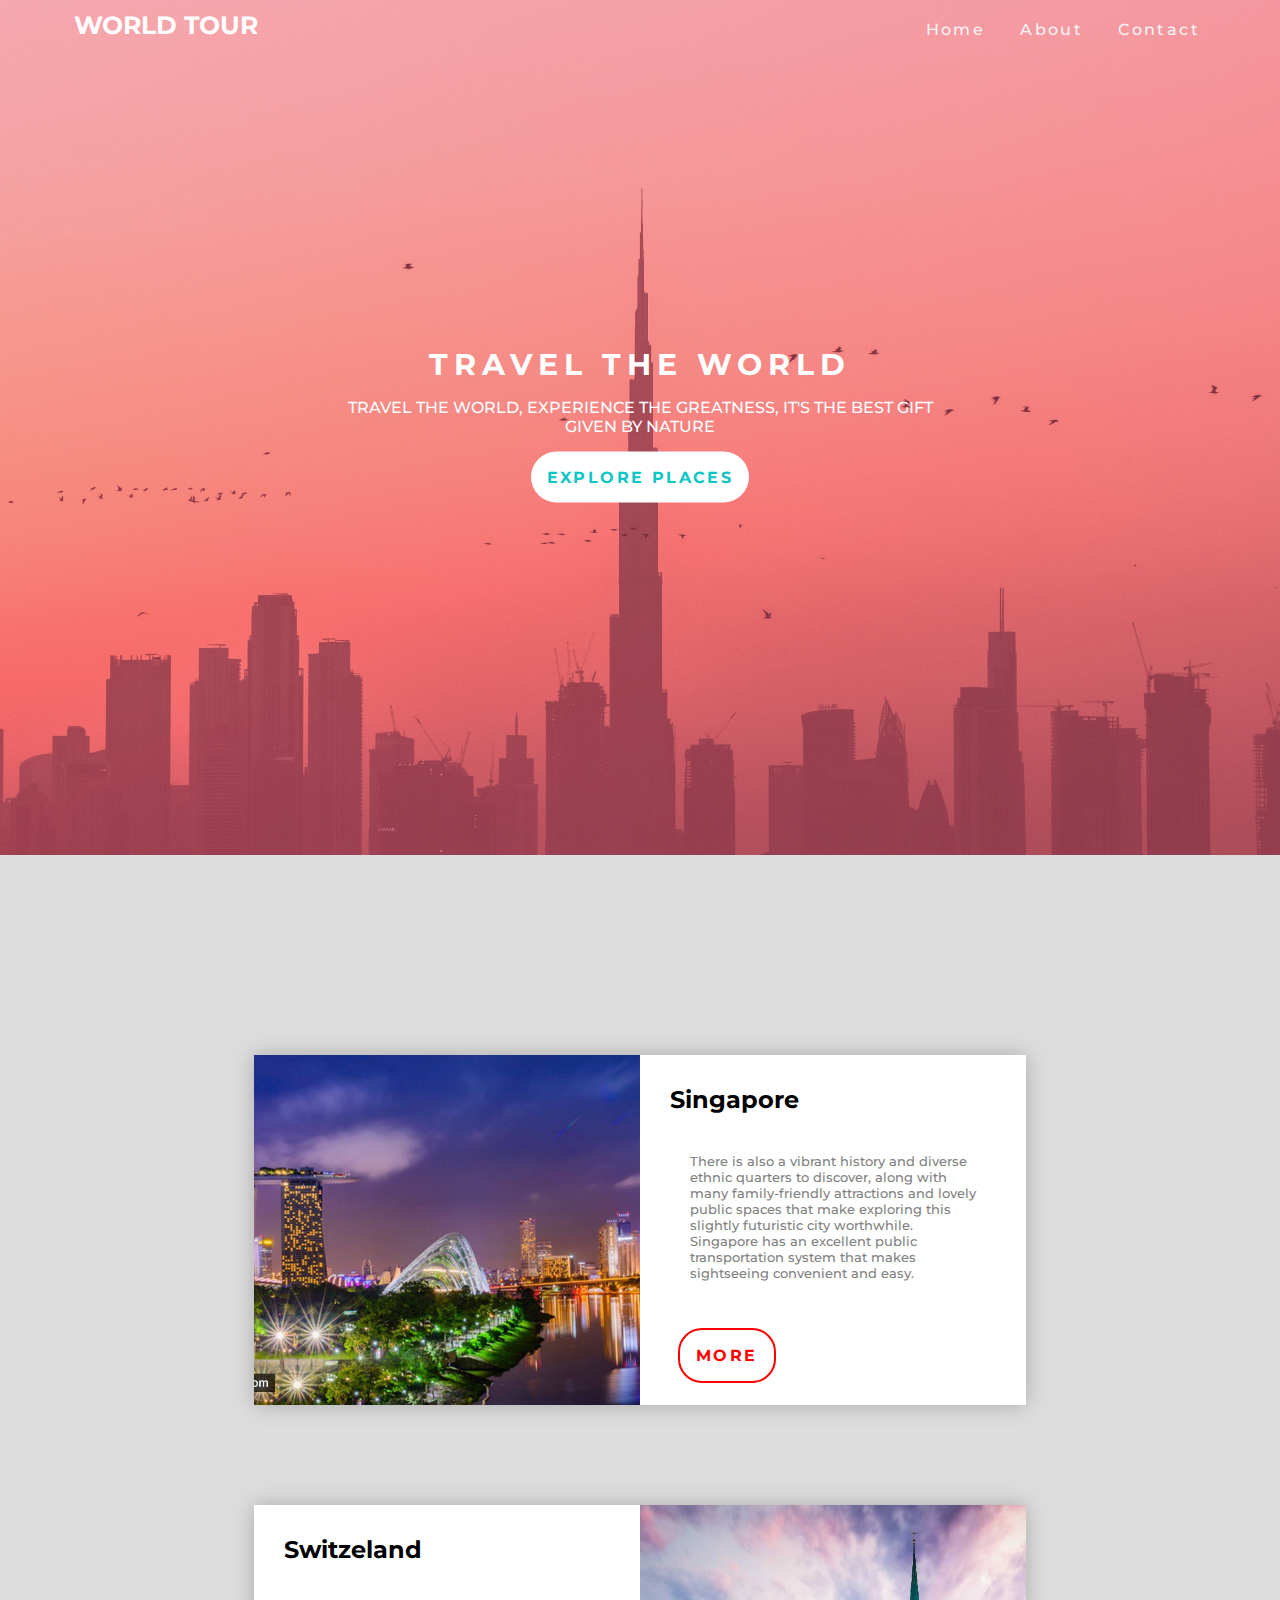
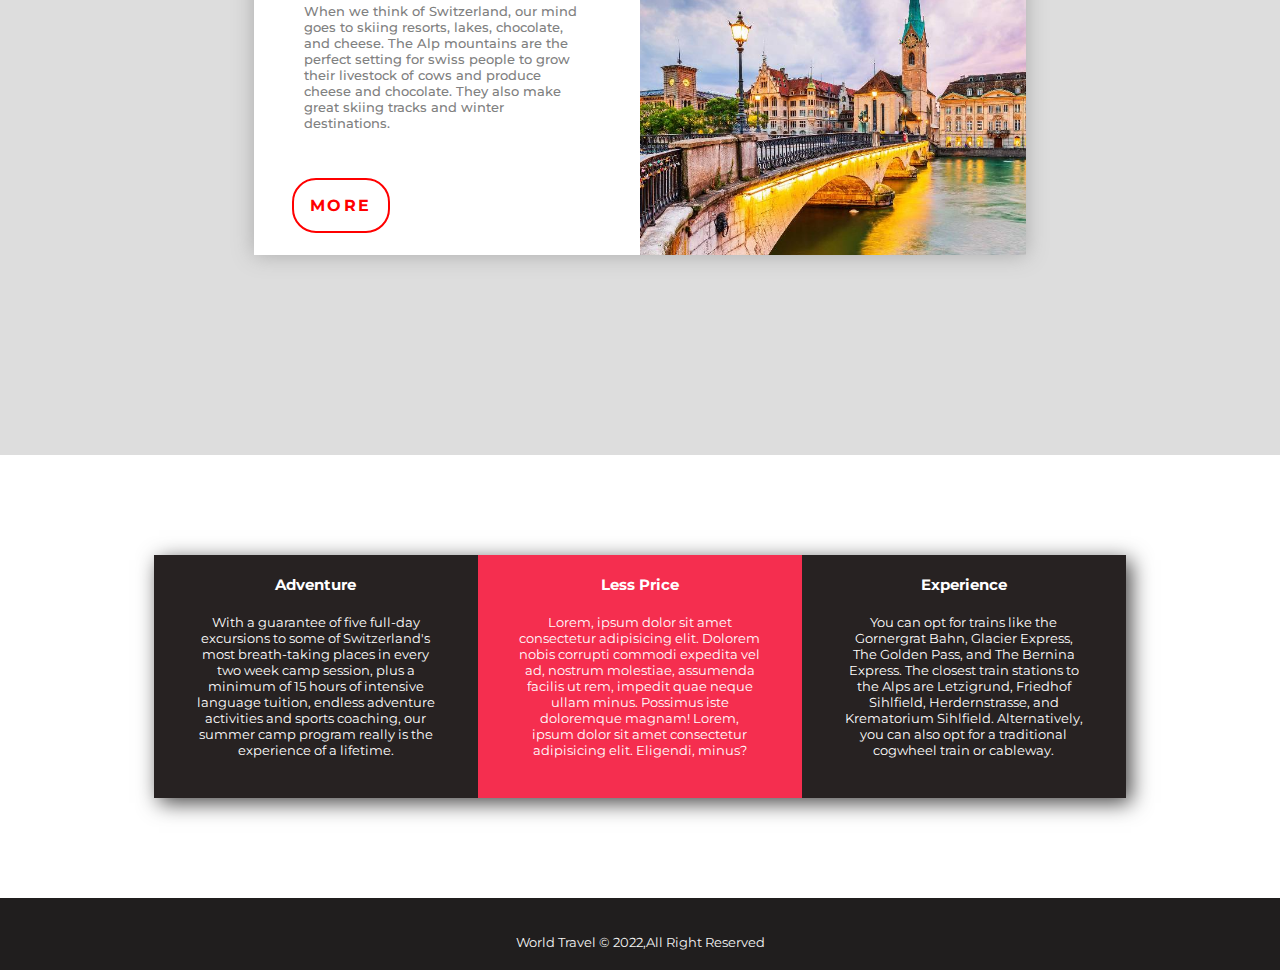
<file: index.html>
<!DOCTYPE html>
<html lang="en">

<head>
    <meta charset="UTF-8">
    <meta http-equiv="X-UA-Compatible" content="IE=edge">
    <meta name="viewport" content="width=device-width, initial-scale=1.0">
    <title>travelling website</title>
    <link rel="stylesheet" href="style.css">
    <link rel="stylesheet" href="https://cdnjs.cloudflare.com/ajax/libs/font-awesome/6.2.0/css/all.min.css"
        integrity="sha512-xh6O/CkQoPOWDdYTDqeRdPCVd1SpvCA9XXcUnZS2FmJNp1coAFzvtCN9BmamE+4aHK8yyUHUSCcJHgXloTyT2A=="
        crossorigin="anonymous" referrerpolicy="no-referrer" />
</head>

<body>
    <header class="header">
        <nav class="navbar">
            <div class="container">
                <h2 class="logo">WORLD TOUR</h2>
                <ul class="nav-items">
                    <li class="nav-item"><a href="index.html">Home</a></li>
                    <li class="nav-item"><a href="about.html">About</a></li>
                    <li class="nav-item"><a href="contact.html">Contact</a></li>
                </ul>
            </div>
        </nav>
        <div class="header-content">
            <h1>travel the world</h1>
            <p>travel the world, experience the greatness, it's the best gift given by nature</p>
            <a href="#explorer-places" class="btn"> <strong>Explore Places</strong></a>
        </div>
    </header>

    <section class="show" id="explorer-places">
        <div class="container">
            <div class="row row1">
                <div class="img">
                    <img src="Singapore.jpg" alt="singapore beauty">
                </div>
                <div class="textbox">
                    <h2>Singapore</h2>
                    <br>
                    <p>There is also a vibrant history and diverse ethnic quarters to discover, along with many
                        family-friendly attractions and lovely public spaces that make exploring this slightly
                        futuristic city worthwhile. Singapore has an excellent public transportation system that makes
                        sightseeing convenient and easy.</p>
                    <br>
                    <a href="about.html" class="btn"><strong>More</strong></a>
                </div>
            </div>
            <div class="row row2">
                <div class="textbox">
                    <h2>Switzeland</h2>
                    <br>
                    <p>When we think of Switzerland, our mind goes to skiing resorts, lakes, chocolate, and cheese. The
                        Alp mountains are the perfect setting for swiss people to grow their livestock of cows and
                        produce cheese and chocolate. They also make great skiing tracks and winter destinations.</p>
                    <br>
                    <a href="about.html" class="btn"><strong>More</strong></a>
                </div>
                <div class="img">
                    <img src="Zurich.jpg" alt="switzeland zurich">
                </div>
            </div>
        </div>
    </section>
    <section class="feature">
        <div class="container">
            <div class="bigbox">
                <div class="box box-1">
                    <h2>Adventure</h2>
                    <p>With a guarantee of five full-day excursions to some of Switzerland's most breath-taking places
                        in every two week camp session, plus a minimum of 15 hours of intensive language tuition,
                        endless adventure activities and sports coaching, our summer camp program really is the
                        experience of a lifetime.
                    </p>
                </div>
                <div class="box box-2">
                    <h2>Less Price</h2>
                    <p>Lorem, ipsum dolor sit amet consectetur adipisicing elit. Dolorem nobis corrupti commodi expedita
                        vel ad, nostrum molestiae, assumenda facilis ut rem, impedit quae neque ullam minus. Possimus
                        iste doloremque magnam! Lorem, ipsum dolor sit amet consectetur adipisicing elit. Eligendi,
                        minus?</p>
                </div>
                <div class="box box-3">
                    <h2>Experience</h2>
                    <p>You can opt for trains like the Gornergrat Bahn, Glacier Express, The Golden Pass, and The
                        Bernina Express. The closest train stations to the Alps are Letzigrund, Friedhof Sihlfield,
                        Herdernstrasse, and Krematorium Sihlfield. Alternatively, you can also opt for a traditional
                        cogwheel train or cableway.
                    </p>
                </div>
            </div>
        </div>
    </section>
    <footer class="footer">
        <div class="social-media-links">
            <i class="fa-brands fa-facebook fa-2x"></i>
            <i class="fa-brands fa-twitter fa-2x"></i>
            <i class="fa-brands fa-instagram fa-2x"></i>
            <p>World Travel &copy; 2022,All Right Reserved</p>
        </div>
    </footer>
</body>

</html>
</file>
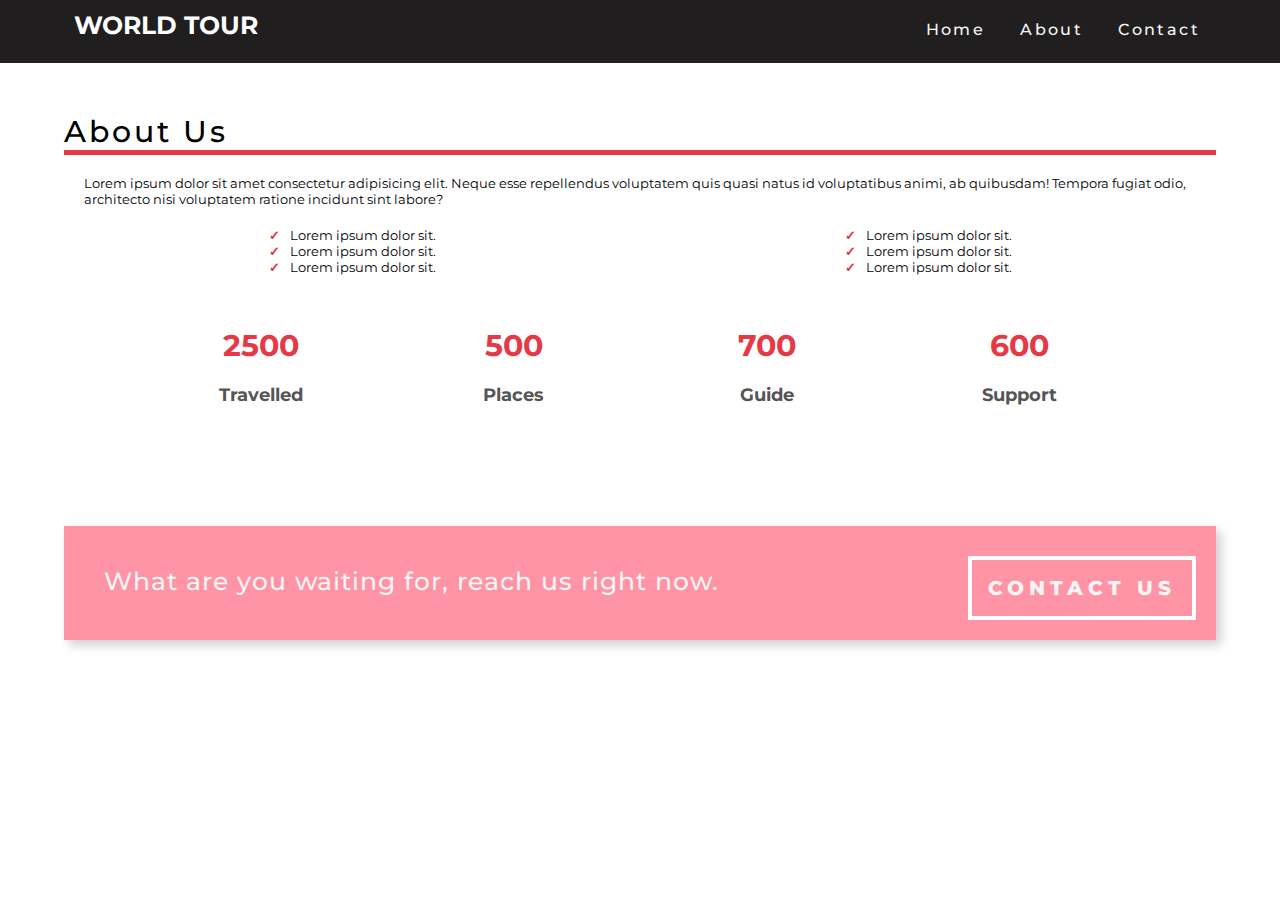
<file: about.html>
<!DOCTYPE html>
<html lang="en">

<head>
    <meta charset="UTF-8">
    <meta http-equiv="X-UA-Compatible" content="IE=edge">
    <meta name="viewport" content="width=device-width, initial-scale=1.0">
    <title>travelling website</title>
    <link rel="stylesheet" href="style.css">
    <link rel="stylesheet" href="https://cdnjs.cloudflare.com/ajax/libs/font-awesome/6.2.0/css/all.min.css"
        integrity="sha512-xh6O/CkQoPOWDdYTDqeRdPCVd1SpvCA9XXcUnZS2FmJNp1coAFzvtCN9BmamE+4aHK8yyUHUSCcJHgXloTyT2A=="
        crossorigin="anonymous" referrerpolicy="no-referrer" />
</head>
<body>
    <nav class="navbar" id="bgcolor">
        <div class="container">
            <h2 class="logo">WORLD TOUR</h2>
            <ul class="nav-items">
                <li class="nav-item"><a href="index.html">Home</a></li>
                <li class="nav-item"><a href="about.html">About</a></li>
                <li class="nav-item"><a href="contact.html">Contact</a></li>
            </ul>
        </div>
    </nav>
<section class="about">
    <div class="container">
        <h2 class="heading">About Us</h2>
        <p>Lorem ipsum dolor sit amet consectetur adipisicing elit. Neque esse repellendus voluptatem quis quasi natus id voluptatibus animi, ab quibusdam! Tempora fugiat odio, architecto nisi voluptatem ratione incidunt sint labore?</p>
        <div class="about-wrapper">
            <div class="left">
                <ul type="none">
                    <li>Lorem ipsum dolor sit.</li>
                    <li>Lorem ipsum dolor sit.</li>
                    <li>Lorem ipsum dolor sit.</li>
                </ul>
            </div>
            <div class="right">
                <ul type="none">
                    <li>Lorem ipsum dolor sit.</li>
                    <li>Lorem ipsum dolor sit.</li>
                    <li>Lorem ipsum dolor sit.</li>
                </ul>
            </div>
        </div>
        <div class="counts">
            <div class="countitem countitem1">
                 <span>2500</span>
                 <p>Travelled</p>
                </div>
            <div class="countitem countitem2">
                <span>500</span>
                <p>Places</p>
            </div>
            <div class="countitem countitem3">
                <span>700</span>
                <p>Guide</p>
            </div>
            <div class="countitem countitem4">
                <span>600</span>
                <p>Support</p>
            </div>
        </div>
        <div class="banner">
            <div class="bleft">
                <p>What are you waiting for, reach us right now.</p>
            </div>
            <div class="bright">
                <a href="contact.html" class="button">Contact Us</a>
            </div>
        </div>
    </div>
</section>
</body>
</html>
</file>
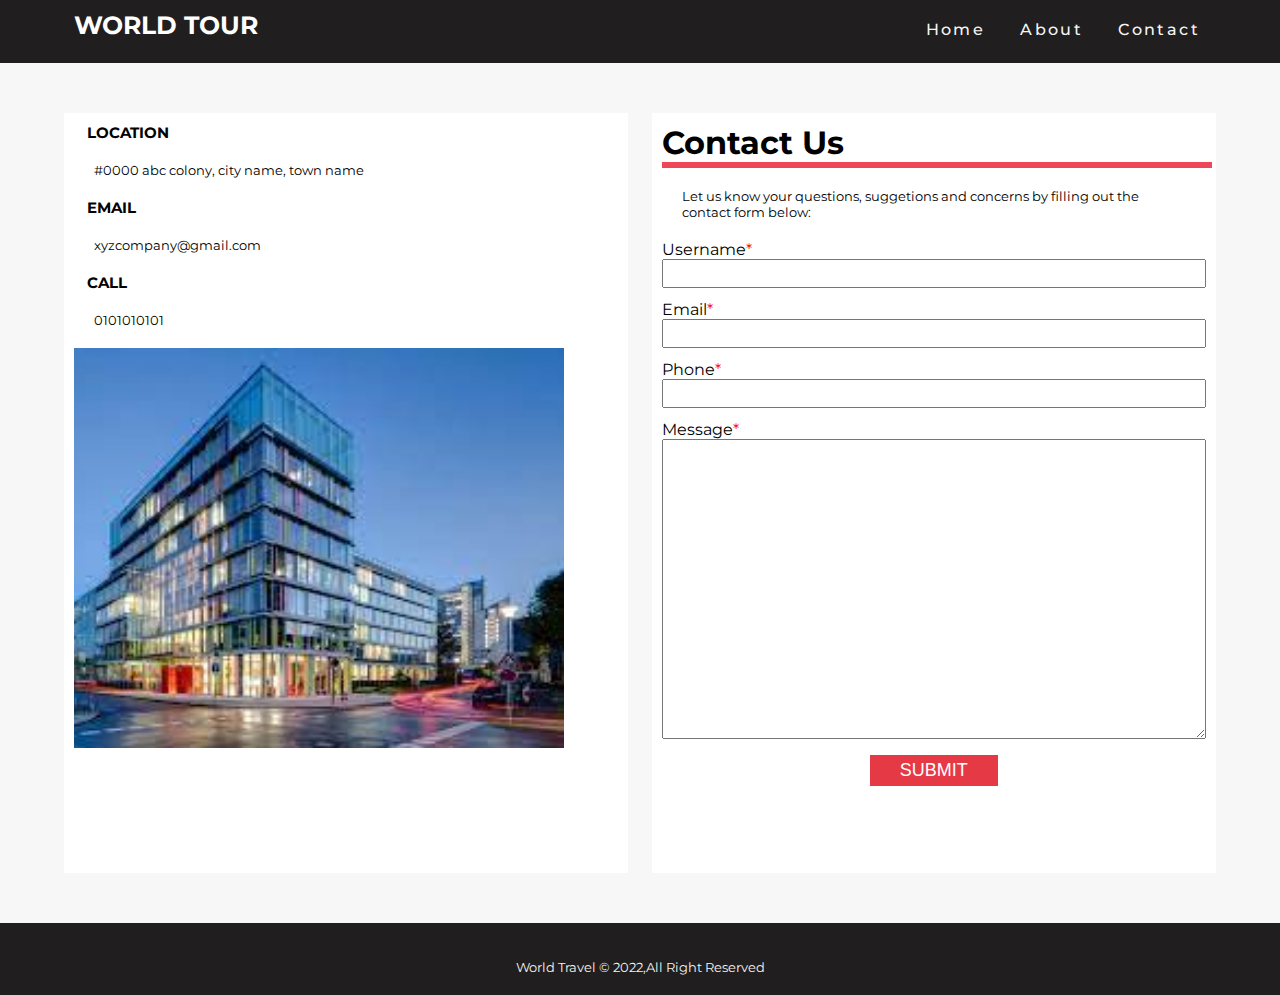
<file: contact.html>
<!DOCTYPE html>
<html lang="en">
<head>
    <meta charset="UTF-8">
    <meta http-equiv="X-UA-Compatible" content="IE=edge">
    <meta name="viewport" content="width=device-width, initial-scale=1.0">
    <title>travelling website</title>
    <link rel="stylesheet" href="style.css">
    <link rel="stylesheet" href="https://cdnjs.cloudflare.com/ajax/libs/font-awesome/6.2.0/css/all.min.css"
        integrity="sha512-xh6O/CkQoPOWDdYTDqeRdPCVd1SpvCA9XXcUnZS2FmJNp1coAFzvtCN9BmamE+4aHK8yyUHUSCcJHgXloTyT2A=="
        crossorigin="anonymous" referrerpolicy="no-referrer" />
</head>
<body>
    <nav class="navbar" id="bgcolor">
        <div class="container">
            <h2 class="logo">WORLD TOUR</h2>
            <ul class="nav-items">
                <li class="nav-item"><a href="index.html">Home</a></li>
                <li class="nav-item"><a href="about.html">About</a></li>
                <li class="nav-item"><a href="contact.html">Contact</a></li>
            </ul>
        </div>
    </nav>
<section class="contactform">
    <div class="container">
        <div class="formwrapper">
            <div class="address">
                <div class="addressgroup">
                <i class="fas fa-map-marker-alt fa-3x text-red"></i>
                <h2>Location</h2>
                <p>#0000 abc colony, city name, town name</p>
                </div>
                <div class="addressgroup">
                    <i class="far fa-envelope fa-3x text-red"></i>
                    <h2>Email</h2>
                <p>xyzcompany@gmail.com</p>
                </div>
                <div class="addressgroup">
                    <i class="fas fa-phone-square-alt fa-3x text-red"></i>
                    <h2>Call</h2>
                <p>0101010101</p>
                </div>
                <img src="company.jpg" alt="cCompany image">
            </div>
            <form action="" class="form">
                <h1>Contact Us</h1>
                <p>Let us know your questions, suggetions and concerns by filling out the contact form below:</p>
                <div class="formgroup">
                    <label for="Username">Username</label>
                    <input type="text" name="" id="Username" required>
                </div>
                <div class="formgroup">
                    <label for="email">Email</label>
                    <input type="email" name="" id="email" required>
                </div>
                <div class="formgroup">
                    <label for="phone">Phone</label>
                    <input type="numberemail" id="phone" required>
                </div>
                <div class="formgroup">
                    <label for="message">Message</label>
                    <textarea name="" id="message" cols="30" rows="10"></textarea>
                </div>
                <button type="submit" class="form-btn">Submit</button>
            </form>
        </div>
    </div>
</section>
<footer class="footer">
    <div class="social-media-links">
        <i class="fa-brands fa-facebook fa-2x"></i>
        <i class="fa-brands fa-twitter fa-2x"></i>
        <i class="fa-brands fa-instagram fa-2x"></i>
        <p>World Travel &copy; 2022,All Right Reserved</p>
    </div>
</footer>
</body>
</html>
</file>
<file: style.css>
@import url('https://fonts.googleapis.com/css2?family=Montserrat:wght@300;400;500;700&display=swap');
*{
    margin: 0;
    padding: 0;
    box-sizing: border-box;
}
html{
    font-size: 62.5%;
}
body{
    font-family: 'Montserrat', sans-serif;
}
.container{
    max-width: 1200px;
    width: 90%;
    margin: 0 auto;
}
.header{
    position: relative;
    height: 95vh;
    background: linear-gradient(rgba(236, 100, 121, 0.5),rgba(243, 92, 115, 0.5)),url("ishan-seefromthesky-Iqk8OFDJWnk-unsplash.jpg");
    background-position: center;
    background-size: cover;
    background-repeat: no-repeat;
}
#bgcolor {
    background: rgb(32, 30, 30);
}
.navbar::after{
    content: '';
    display: block;
    clear: both;
}
 .logo, .navbar a{
    color: white;
}
 .logo{
    float: left;
    font-size: 2.5rem;
    padding: 1rem;
    margin-bottom: 0.5em;
}
.navbar  .nav-items{
    float: right;
    list-style: none; 
    margin-top: 2rem;
    }
 .navbar .nav-item{
    display: inline-block;
   }
a{
    font-size: 1.6rem;
    text-decoration: none;
    letter-spacing: 0.15em;
    padding: 1.6rem;
    font-weight: 500;
    margin-top: 0.5em;
}
.navbar a:link,
.navbar a:visited{
    color: #f4f4f4;
}
.navbar a:hover{
    border-bottom: 1px solid white;
    padding: 0.3rem;
}
.header-content{
    position: absolute;
    text-align: center;
    top: 50%;
    left: 50%;
    transform: translate(-50%,-50%);
}
.header-content h1{
    text-transform: uppercase;
    font-size: 3rem;
    font-weight: 700;
    padding-bottom: 0.5em;
    color: white;
    letter-spacing: 0.20em;
}
.header-content p{
    text-transform: uppercase;
    font-size: 1.6rem;
    font-weight: 500;
    padding-bottom: 0.5em;
    color: white;
}
.btn{
    display: inline-block;
    font-weight: 400;
    text-transform: uppercase;
    padding: 1.6rem;
    margin: 0.5em;
    background-color: white;
    color: rgb(12, 197, 197);
    border-radius: 100px;
}
.btn:hover{
    background-color: rgb(240, 232, 232);
}
.textbox .btn{
    border: 2px solid red;
    color: red;
    border-radius: 1.5em;
}
.textbox .btn:hover{
    background-color: #f7f4f4;
}
.show{
    background: #ddd;
    padding: 10rem;
}
.row{
    height: 350px;
    box-shadow: 0px 0px 20px 0px #aaa;
    margin: 10rem;
    background-color: white;
}
.row1 .img , .row2 .textbox{
    float: left;
    width: 50%;
}
.row2 .img , .row1 .textbox{
    float: left;
    width: 50%;
}
.row .img{
    height: 100%;
}
.row .textbox{
    height: 100%;
    padding: 3rem;
    font-size: 1.6rem;
    font-weight: 500;

}
.textbox h2{
    color: black;
}
.textbox p{
    color: gray;
}
.row .img img{
    display: inline;
    width: 100%;
    height: 100%;
    object-fit: cover;
}
.feature{
    padding: 10rem;
}
.bigbox{
    box-shadow: 5px 5px 20px 0px rgb(71, 70, 70);
}
.box{
width: 33.33%;
float: left;
padding: 2rem;
text-align: center;
}
.box-1, .box-3{
    background-color: rgb(39, 34, 34);
    color: white;
}
.box-2{
    background-color: rgb(245, 46, 79);
    color: white;
}
.bigbox::after{
    content: '';
    display: block;
    clear: both;
}
.footer{
    background: rgb(32, 30, 30);
    color: #f4f4f4;
    padding: 2rem;
    text-align: center;
    font-size: 13px;
}
.social-media-links i{
    margin: 2rem;
}
.about{
    padding: 5rem 0;
}
.about h2{
    letter-spacing: 3px;
    font-size: 3rem;
    font-weight: 500;
}
.heading{
    border-bottom: 5px solid #e63946; 
}
.container p{
    margin: 2rem;
    font-size: 13px;
}
.about-wrapper{
    text-align: center;
    margin-top: 2rem;
}
.about-wrapper .left{
    float: left;
    width: 50%;
    font-size: 13px;
}
.about-wrapper .right{
    float: right;
    width: 50%;
    font-size: 13px;
}
.about-wrapper::before{
    content: '';
    display: block;
    clear: both;
}
.about-wrapper li::before{
    content: '\2713';
    font-weight: bold;
    color: #e63946;
    padding-right: 1rem;
}
.counts{
    padding: 7rem;
    margin-top: 5rem;
}
.countitem{
    float: left;
    width: 25%; 
    text-align: center;
}
.counts::after{
    content: '';
    display: block;
    clear: both;
}
.countitem span{
    font-size: 3rem;
    font-weight: 700;
    color: #e63946;
}
.countitem p{
    font-weight: 700;
    color: #555;
    font-size: 1.8rem;
}
.banner{
    background-color: rgba(255, 128, 149, 0.842);
    color: #f4f4f4;
    padding: 2rem;
    margin-top: 3rem;
    box-shadow: 5px 5px 10px rgba(0, 0, 0, 0.192);
}
.bleft{
width: 60%;
float: left;
}
.bright{
width: 40%;
float: right;
text-align: right;
}
.banner p{
    font-weight: 500;
    font-size: 25px;
    letter-spacing: 1px;
    margin-top: 2rem;
}

.banner::after
{
    content: '';
    display: block;
    clear: both;
}
.button{
    font-size: 2rem;
    font-weight: 800;
    text-align: center;
    display: inline-block;
    text-transform: uppercase;
    border: 4px solid white;
    padding:  0.3 rem 2.5rem;
    letter-spacing: 0.5rem;
    color: #f4f4f4;
}
.contactform{
    padding: 5rem 0;
    background: #f7f7f7;
}
.formwrapper::after{
    content: '';
    display: block;
    clear: both;
}
.address{
    height: 760px;
    background: #fff;
    width: 49%;
    float: left;
    padding: 1rem;
}
.formwrapper .address i{
    display: inline-block;
    margin-right: 1rem;
}
.formwrapper .address h2{
     display: inline-block;
     text-transform: uppercase;
}

.formwrapper .addressgroup{
    margin-bottom: 1rem;
}
.formwrapper .address img{
    max-width: 90%;
    min-height: 40rem;
    object-fit: cover;
    object-position: right;
}
.form{
    height: 760px;
    font-size: 1.6rem;
    background: #fff;
    float: right;
    width: 49%;
    padding: 1rem;
}
.form h1::after{
    content: '';
    display: block;
    border: 3px solid #ee4758;
    width: 100%;
}
.formwrapper .form label{
    display: block;
}
.formwrapper .form input{
    padding: 0.5rem;
    width: 100%;
}.formwrapper .form .formgroup{
    margin-bottom: 1.2rem;
}
.formwrapper .form label::after{
    content: '*';
    color: red;
}
.form textarea{
    width: 100%;
    height: 300px;
    padding: 1rem;
}
.form-btn{
    display: block;
    margin: 0 auto;
    padding: 0.5rem 3rem;
    font-size: 1.8rem;
    text-transform: uppercase;
    background: #e63946;
    color: #fff;
    outline: none;
    border: none;
    cursor: pointer;
}
@media (max-width: 500px){
    html{
        font-size: 50%;
    }
    .navbar .nav-items, .navbar .logo{
        float: none;
        display: block;
        width: 100%;
        text-align: center;
    }
    .row{
        height: auto;
        width: 100%;
        margin: auto;
    }
    .row .img,
    .row .textbox{
        float: none;
        width: 100%;
        text-align: center;
    }
    .feature .box{
        float: none;
        width: 100%;
        text-align: center;
    }
    .feature .box-2,
    .feature .box-3{
        margin-top: 7rem;
    }
    .bleft,
    .bright{
        float: none;
        width: 100%;
        text-align: center;
    }   
    .formwrapper .address{
      float: none;
      width: 100%;
      height: auto;
    }
}
@media (min-width: 501px) and (max-width: 768px){
    html{
        font-size: 8px;
    }
    p{
        font-size: 1.8rem;
    }
    .navbar .nav-items, .navbar .logo{
        float: none;
        display: block;
        width: 100%;
        text-align: center;
    }
    .row{
        height: auto;
        width: 100%;
        margin: auto;
    }
    .row .img,
    .row .textbox{
        float: none;
        width: 100%;
        text-align: center;
    }
    .feature .box{
        float: none;
        width: 100%;
        text-align: center;
    }
    .feature .box-2,
    .feature .box-3{
        margin-top: 7rem;
    }
    .bleft,
    .bright{
        float: none;
        width: 100%;
        text-align: center;
    }   
    .formwrapper .address{
      float: none;
      width: 100%;
      height: auto;
    }
}
@media (min-width: 769px) and (max-width: 1200px)
{
    html{
        font-size: 5px;
    }
}
@media (orientation: landscape) and (max-height: 500px){
    .header{
        height: 90vmax;
    }
}
</file>
